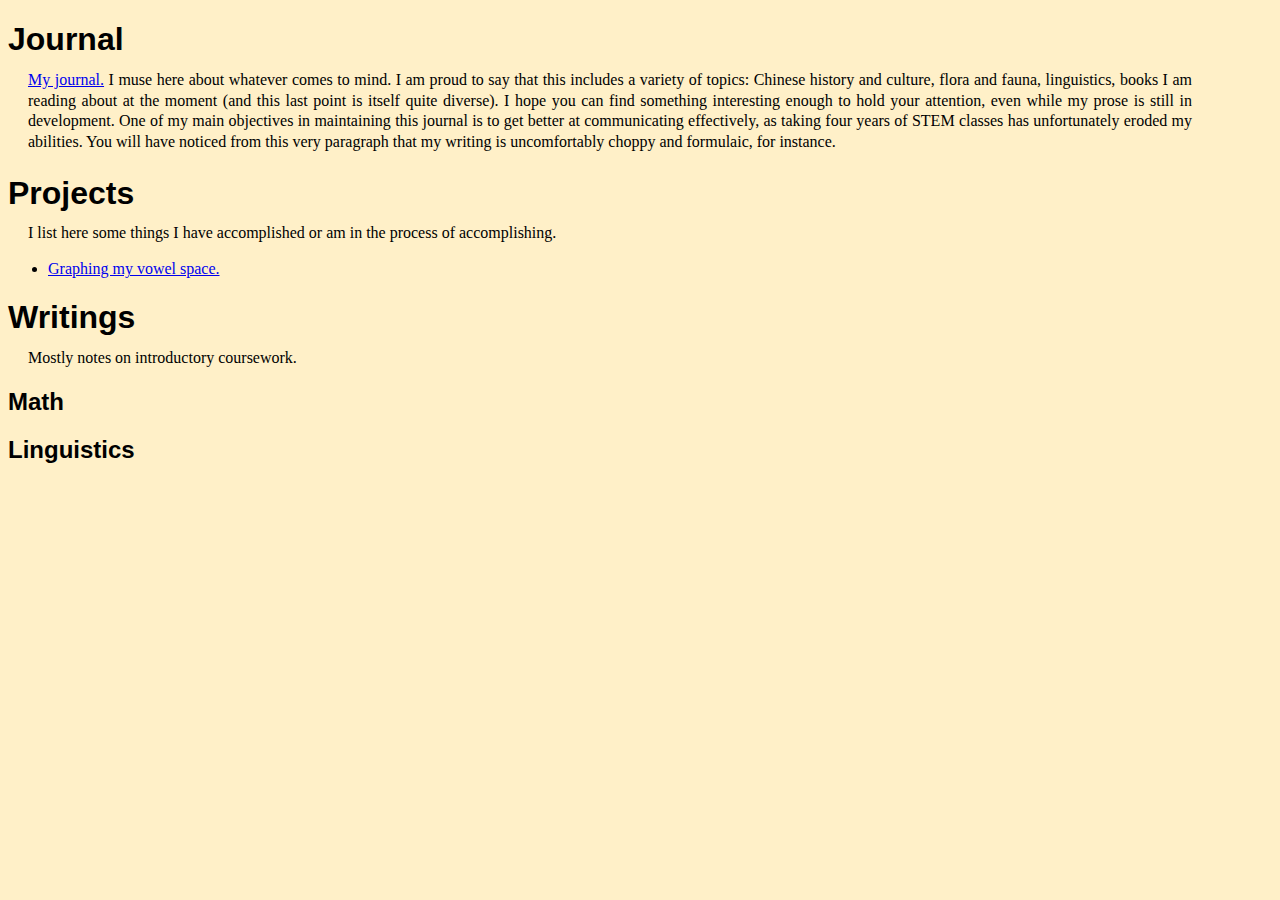
<file: index.html>
<!DOCTYPE html>
<html>
<head>
<title>Home Page</title>
  <link rel="stylesheet" href="styles.css">
</head>
<body>

<h1>Journal</h1>
<p> 
	<a href="Journal.html">My journal.</a> I muse here about whatever comes to mind. 
	I am proud to say that this includes a variety of topics:
	Chinese history and culture, flora and fauna, linguistics, books I am reading about at the moment (and this last point is itself quite
	diverse). 
	I hope you can find something interesting enough to hold your attention, even while my prose is still in development. 
	One of my main objectives in maintaining this journal is to get better at communicating effectively, as taking four years of STEM classes
	has unfortunately eroded my abilities. 
	You will have noticed from this very paragraph that my writing is uncomfortably choppy and formulaic, for instance. 
</p>

<h1>Projects</h1>
<p>
	I list here some things I have accomplished or am in the process of accomplishing.
</p>
<ul>
	<li> <a href="Vowel_Space.html">Graphing my vowel space.</a>
</ul>
<h1>Writings</h1>
<p>Mostly notes on introductory coursework.</p>
<h2>Math</h2>
<h2>Linguistics</h2>
</body>
</html>
</file>
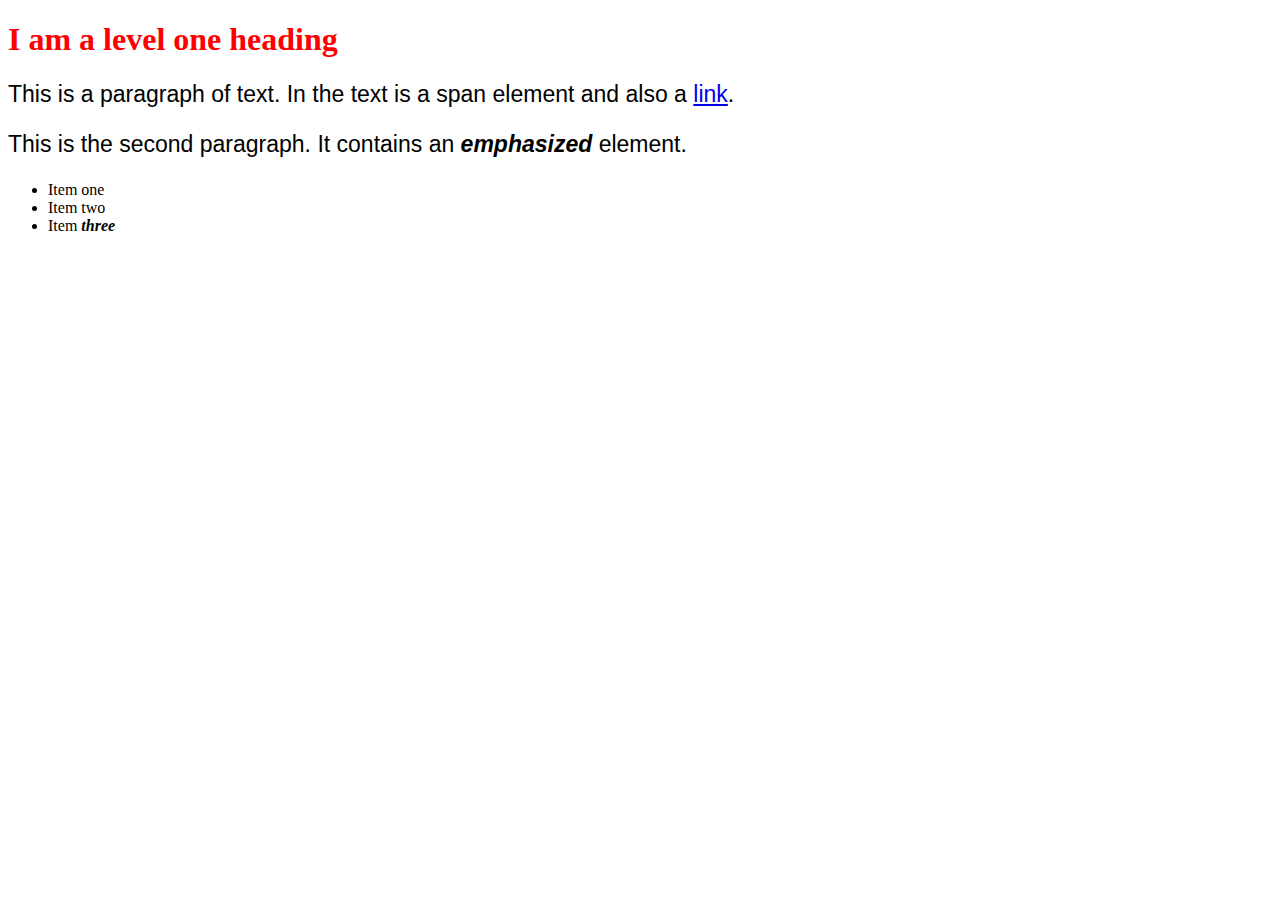
<file: Learning/index.html>
<!doctype html>
<html lang="en">
  <head>
	<link rel="stylesheet" href="styles.css" />
    <meta charset="utf-8" />
    <title>Getting started with CSS</title>
  </head>

  <body>
    <h1>I am a level one heading</h1>

    <p>
      This is a paragraph of text. In the text is a
      <span>span element</span> and also a
      <a href="https://example.com">link</a>.
    </p>

    <p>
      This is the second paragraph. It contains an <em>emphasized</em> element.
    </p>

    <ul>
      <li>Item <span>one</span></li>
      <li>Item two</li>
      <li>Item <em>three</em></li>
    </ul>
  </body>
</html>
</file>
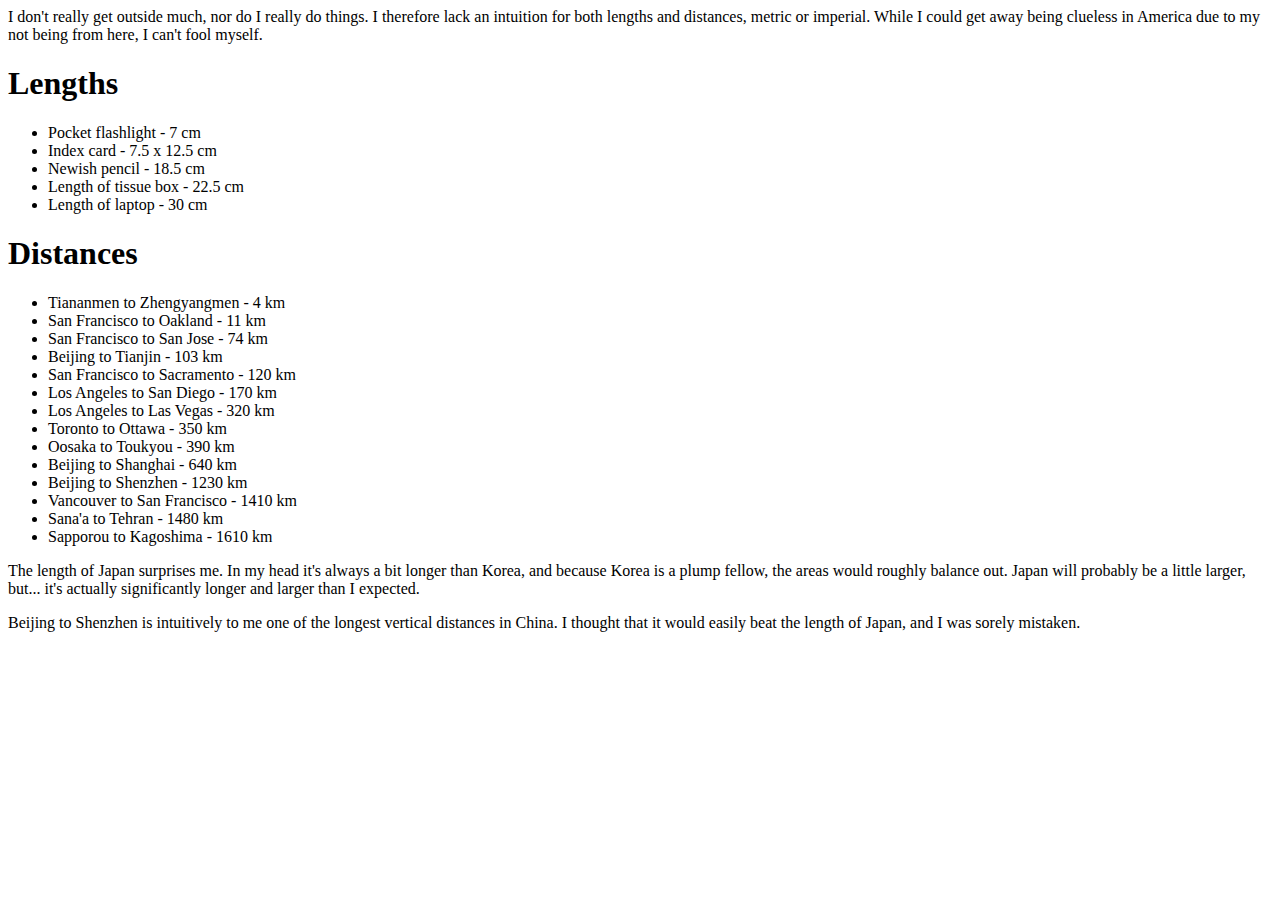
<file: Distances.html>
<!DOCTYPE html>
<html>
	<head>
		<title>Distances</title>
	</head>
	<body>
		I don't really get outside much, nor do I really do things. I therefore lack an intuition for both lengths and distances, metric or imperial. 
		While I could get away being clueless in America due to my not being from here, I can't fool myself.
		<h1>Lengths</h1>
		<ul>
			<li> Pocket flashlight - 7 cm
			<li> Index card - 7.5 x 12.5 cm
			<li> Newish pencil - 18.5 cm
			<li> Length of tissue box - 22.5 cm			
			<li> Length of laptop - 30 cm
		</ul>
		<h1>Distances</h1>
		<ul>
			<li> Tiananmen to Zhengyangmen - 4 km
			<li> San Francisco to Oakland - 11 km
			<li> San Francisco to San Jose - 74 km
			<li> Beijing to Tianjin - 103 km
			<li> San Francisco to Sacramento - 120 km
			<li> Los Angeles to San Diego - 170 km
			<li> Los Angeles to Las Vegas - 320 km
			<li> Toronto to Ottawa - 350 km
			<li> Oosaka to Toukyou - 390 km
			<li> Beijing to Shanghai - 640 km
			<li> Beijing to Shenzhen - 1230 km
			<li> Vancouver to San Francisco - 1410 km
			<li> Sana'a to Tehran - 1480 km
			<li> Sapporou to Kagoshima - 1610 km 
		</ul>
		<p>
			The length of Japan surprises me. In my head it's always a bit longer than Korea, and because Korea is a plump fellow, the areas would roughly
			balance out. Japan will probably be a little larger, but... it's actually significantly longer and larger than I expected.
		</p>
		<p>
			Beijing to Shenzhen is intuitively to me one of the longest vertical distances in China. I thought that it would easily beat the length of Japan,
			and I was sorely mistaken.
		</p>
	</body>
	
</html>
</file>
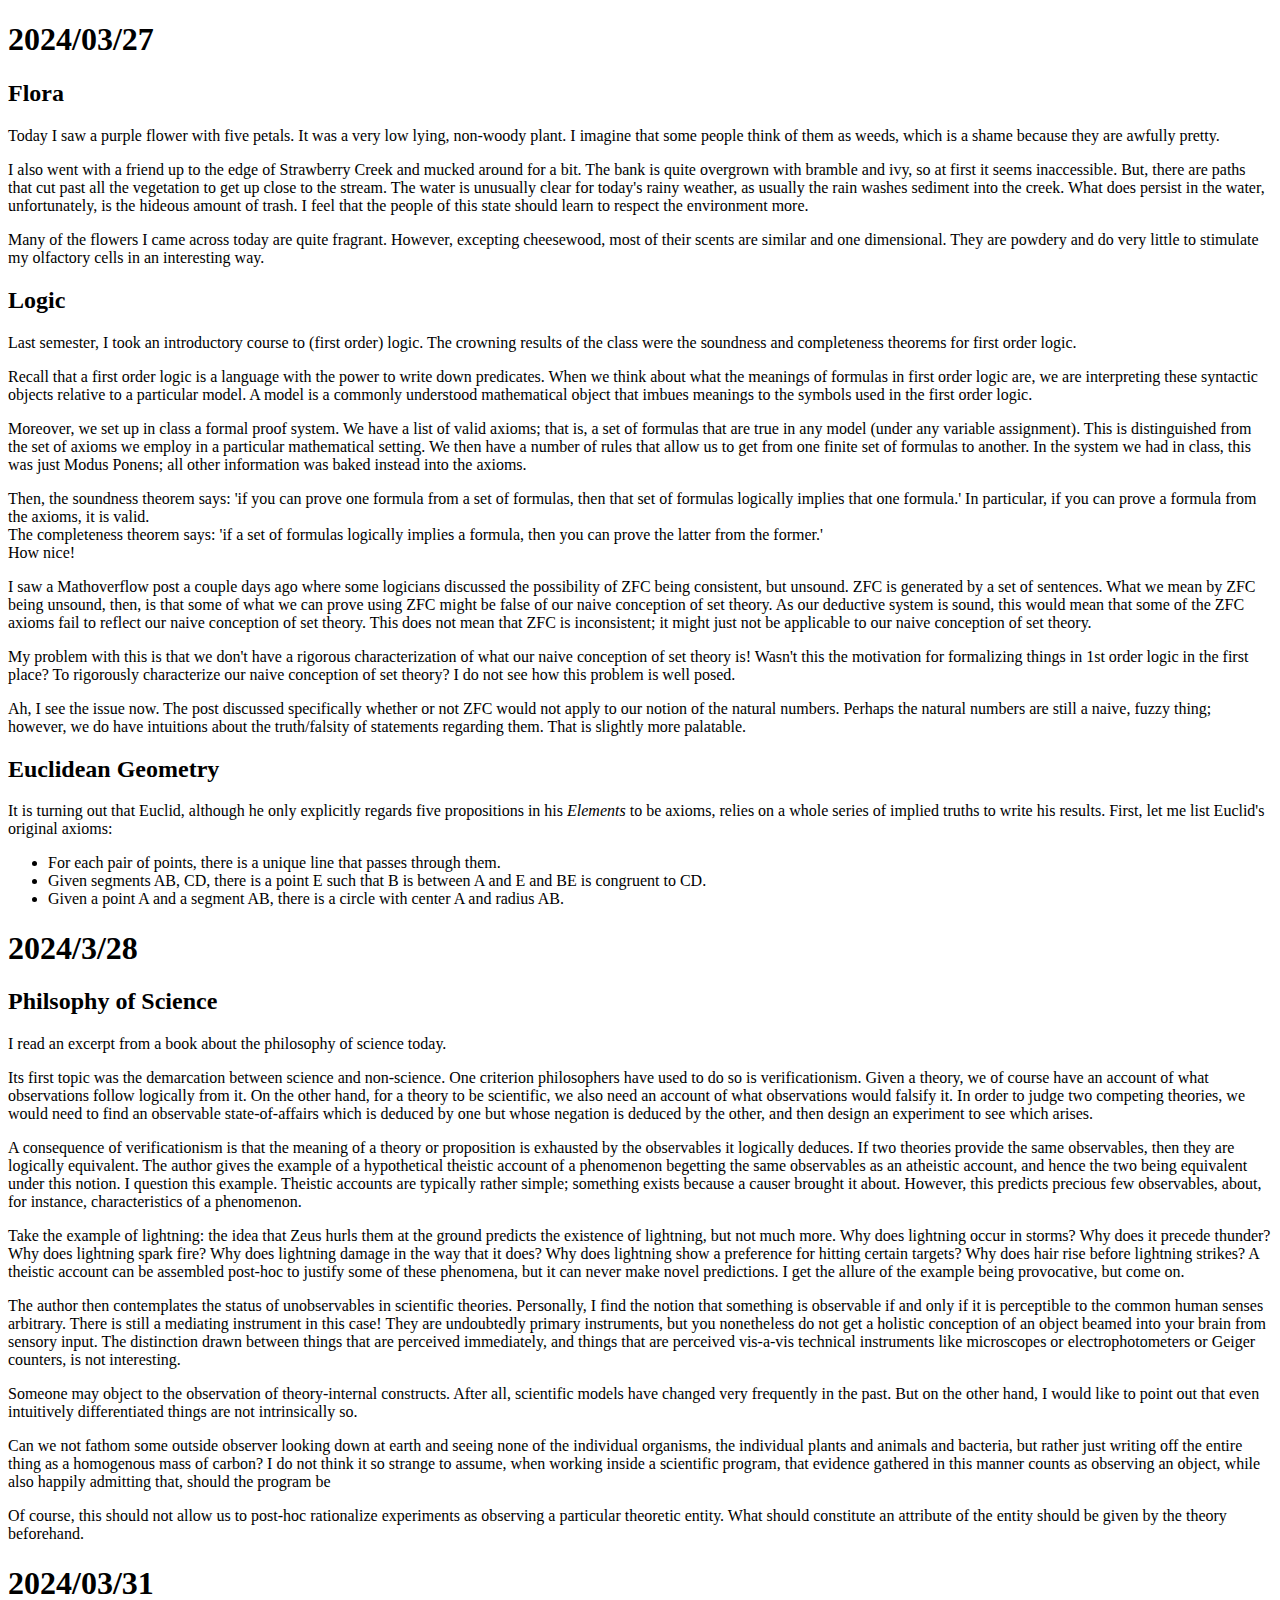
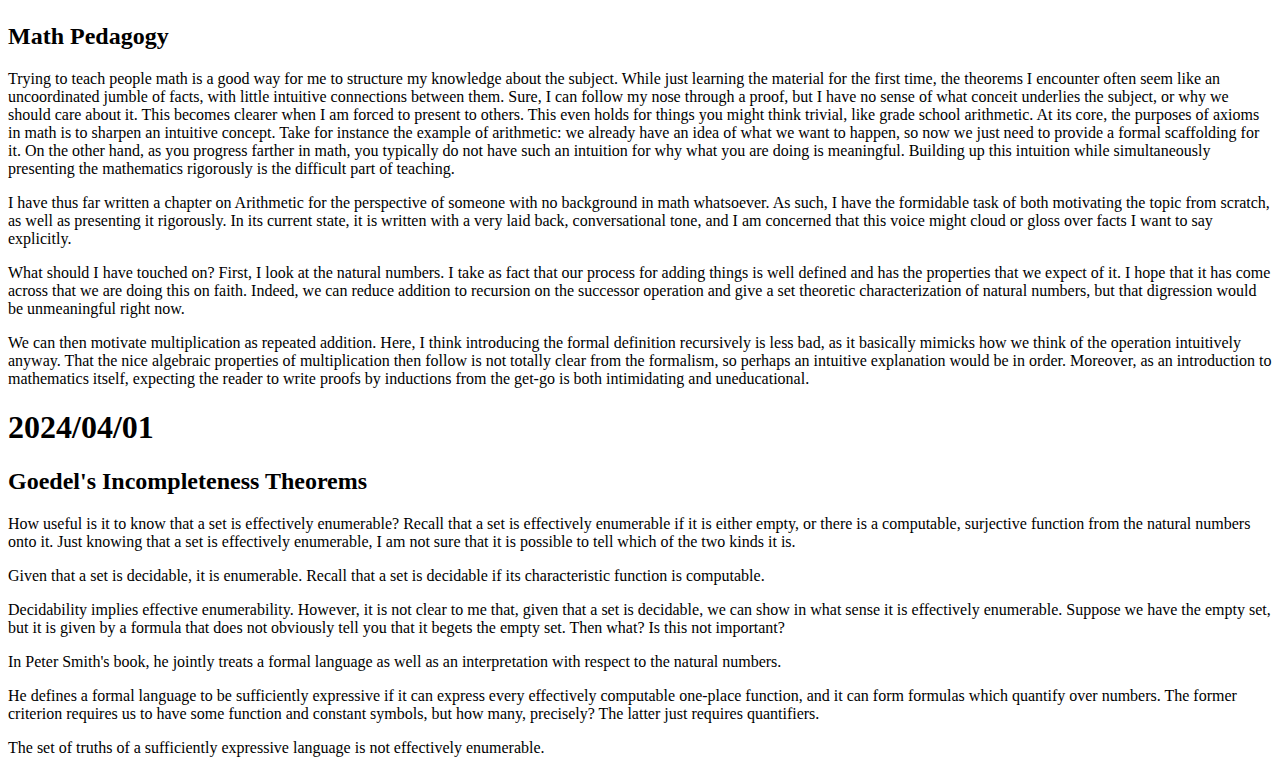
<file: Journal.html>
<!DOCTYPE html>
<html>
<head>
<title>Page Title</title>
</head>
<body>

<h1>2024/03/27</h1>
<h2>Flora</h2>
<p>Today I saw a purple flower with five petals. It was a very low lying, non-woody plant. I imagine that some people think of them as weeds, which is a shame because they are awfully pretty.</p>

<p> I also went with a friend up to the edge of Strawberry Creek and mucked around for a bit. The bank is quite overgrown with bramble and ivy, so at first it seems inaccessible. 
But, there are paths that cut past all the vegetation to get up close to the stream. The water is unusually clear for today's rainy weather, as usually the rain washes sediment into the creek. 
What does persist in the water, unfortunately, is the hideous amount of trash. I feel that the people of this state should learn to respect the environment more. </p>

<p> Many of the flowers I came across today are quite fragrant. However, excepting cheesewood, most of their scents are similar and one dimensional. They are powdery and do very little to stimulate my olfactory cells in an interesting 
way.</p>

<h2>Logic</h2>
<p>Last semester, I took an introductory course to (first order) logic. The crowning results of the class were the soundness and completeness theorems for first order logic.</p>


<p>Recall that a first order logic is a language with the power to write down predicates. 
When we think about what the meanings of formulas in first order logic are, we are interpreting these syntactic objects relative to a particular model.
A model is a commonly understood mathematical object that imbues meanings to the symbols used in the first order logic.</p>

<p>Moreover, we set up in class a formal proof system. We have a list of valid axioms; that is, a set of formulas that are true in any model (under any variable assignment). 
This is distinguished from the set of axioms we employ in a particular mathematical setting.
We then have a number of rules that allow us to get from one finite set of formulas to another. 
In the system we had in class, this was just Modus Ponens; all other information was baked instead into the axioms.</p>

<p>Then, the soundness theorem says: 'if you can prove one formula from a set of formulas, then that set of formulas logically implies that one formula.' 
In particular, if you can prove a formula from the axioms, it is valid.<br>

The completeness theorem says: 'if a set of formulas logically implies a formula, then you can prove the latter from the former.'<br>

How nice!</p>

<p>I saw a Mathoverflow post a couple days ago where some logicians discussed the possibility of ZFC being consistent, but unsound. ZFC is generated by a set of sentences. 
What we mean by ZFC being unsound, then, is that some of what we can prove using ZFC might be false of our naive conception of set theory. 
As our deductive system is sound, this would mean that some of the ZFC axioms fail to reflect our naive conception of set theory.

This does not mean that ZFC is inconsistent; it might just not be applicable to our naive conception of set theory.</p>

<p>My problem with this is that we don't have a rigorous characterization of what our naive conception of set theory is! Wasn't this the motivation for formalizing things in 1st order logic in the first place?
To rigorously characterize our naive conception of set theory? I do not see how this problem is well posed.
</p>

<p>Ah, I see the issue now. The post discussed specifically whether or not ZFC would not apply to our notion of the natural numbers. 
Perhaps the natural numbers are still a naive, fuzzy thing; however, we do have intuitions about the truth/falsity of statements regarding them. That is slightly more palatable.</p>

<h2>Euclidean Geometry</h2>
<p>It is turning out that Euclid, although he only explicitly regards five propositions in his <i>Elements</i> to be axioms, relies on a whole series of implied truths to write his results.
First, let me list Euclid's original axioms: 
<ul>
<li>For each pair of points, there is a unique line that passes through them. </li>
<li>Given segments AB, CD, there is a point E such that B is between A and E and BE is congruent to CD. </li>
<li>Given a point A and a segment AB, there is a circle with center A and radius AB. </li>
</ul></p>

<h1>2024/3/28</h1>
<h2>Philsophy of Science</h2>
<p>I read an excerpt from a book about the philosophy of science today. </p>

<p> Its first topic was the demarcation between science and non-science. One criterion philosophers have used to do so is <it>verificationism</it>.
Given a theory, we of course have an account of what observations follow logically from it. On the other hand, for a theory to be scientific, 
we also need an account of what observations would <it>falsify</it> it. 
In order to judge two competing theories, we would need to find an observable state-of-affairs which is deduced by one but whose negation is deduced by the other,
and then design an experiment to see which arises.</p>

<p> A consequence of verificationism is that the meaning of a theory or proposition is exhausted by the observables it logically deduces.
If two theories provide the same observables, then they are logically equivalent. 
The author gives the example of a hypothetical theistic account of a phenomenon begetting the same observables as an atheistic account, 
and hence the two being equivalent under this notion. I question this example. Theistic accounts are typically rather simple; something exists because
a causer brought it about. However, this predicts precious few observables, about, for instance, characteristics of a phenomenon. 

<p> Take the example of lightning: the idea that Zeus hurls them at the ground predicts the existence of lightning, but not much more. 
Why does lightning occur in storms? Why does it precede thunder? Why does lightning spark fire? Why does lightning damage in the way that it does?
Why does lightning show a preference for hitting certain targets? Why does hair rise before lightning strikes? 
A theistic account can be assembled post-hoc to justify some of these phenomena, but it can never make novel predictions. 
I get the allure of the example being provocative, but come on.</p>

<p> The author then contemplates the status of unobservables in scientific theories. 
Personally, I find the notion that something is observable if and only if it is perceptible to the common human senses arbitrary. 
There is still a mediating instrument in this case! 
They are undoubtedly primary instruments, but you nonetheless do not get a holistic conception of an object beamed into your brain from sensory input.
The distinction drawn between things that are perceived immediately, 
and things that are perceived vis-a-vis technical instruments like microscopes or electrophotometers or Geiger counters, is not interesting.</p>

<p> Someone may object to the observation of theory-internal constructs. After all, scientific models have changed very frequently in the past. 
But on the other hand, I would like to point out that even intuitively differentiated things are not intrinsically so.</p>

<p> Can we not fathom some outside observer looking down at earth and seeing none of the individual organisms, the individual plants and animals and bacteria,
but rather just writing off the entire thing as a homogenous mass of carbon? I do not think it so strange to assume, when working inside a scientific program,
that evidence gathered in this manner counts as observing an object, while also happily admitting that, should the program be </p>

<p> Of course, this should not allow us to post-hoc rationalize experiments as observing a particular theoretic entity. 
What should constitute an attribute of the entity should be given by the theory beforehand. </p>

</body>

<h1>2024/03/31</h1>
<h2>Math Pedagogy</h2>
<p>Trying to teach people math is a good way for me to structure my knowledge about the subject. 
While just learning the material for the first time, the theorems I encounter often seem like an uncoordinated jumble of facts, 
with little intuitive connections between them. 
Sure, I can follow my nose through a proof, but I have no sense of what conceit underlies the subject, or why we should care about it.
This becomes clearer when I am forced to present to others. This even holds for things you might think trivial, like grade school arithmetic.

At its core, the purposes of axioms in math is to sharpen an intuitive concept. Take for instance the example of arithmetic: 
we already have an idea of what we want to happen, so now we just need to provide a formal scaffolding for it. 
On the other hand, as you progress farther in math, you typically do not have such an intuition for why what you are doing is meaningful.
Building up this intuition while simultaneously presenting the mathematics rigorously is the difficult part of teaching. </p>

<p> I have thus far written a chapter on Arithmetic for the perspective of someone with no background in math whatsoever. 
As such, I have the formidable task of both motivating the topic from scratch, as well as presenting it rigorously. 
In its current state, it is written with a very laid back, conversational tone, 
and I am concerned that this voice might cloud or gloss over facts I want to say explicitly. </p>

<p> What should I have touched on? First, I look at the natural numbers. 
I take as fact that our process for adding things is well defined and has the properties that we expect of it. 
I hope that it has come across that we are doing this on faith. Indeed, we can reduce addition to recursion on the successor operation 
and give a set theoretic characterization of natural numbers, but that digression would be unmeaningful right now. </p>

<p> We can then motivate multiplication as repeated addition. Here, I think introducing the formal definition recursively is less bad, 
as it basically mimicks how we think of the operation intuitively anyway. 
That the nice algebraic properties of multiplication then follow is not totally clear from the formalism, 
so perhaps an intuitive explanation would be in order. 
Moreover, as an introduction to mathematics itself, expecting the reader to write proofs by inductions from the get-go is both intimidating and uneducational. </p>

<h1>2024/04/01</h1>
<h2> Goedel's Incompleteness Theorems</h2>
<p> How useful is it to know that a set is effectively enumerable? Recall that a set is effectively enumerable if it is either empty, 
or there is a computable, surjective function from the natural numbers onto it. Just knowing that a set is effectively enumerable, 
I am not sure that it is possible to tell which of the two kinds it is. </p>

<p> Given that a set is decidable, it is enumerable. Recall that a set is decidable if its characteristic function is computable. </p>

<p> Decidability implies effective enumerability. However, it is not clear to me that, given that a set is decidable, 
we can show in what sense it is effectively enumerable. Suppose we have the empty set, 
but it is given by a formula that does not obviously tell you that it begets the empty set. Then what? Is this not important? </p>

<p> In Peter Smith's book, he jointly treats a formal language as well as an interpretation with respect to the natural numbers. </p>

<p> He defines a formal language to be sufficiently expressive if it can express every effectively computable one-place function, 
and it can form formulas which quantify over numbers. The former criterion requires us to have some function and constant symbols, but how many, precisely? 
The latter just requires quantifiers. </p>

<p> The set of truths of a sufficiently expressive language is not effectively enumerable. </p>

</html>
</file>
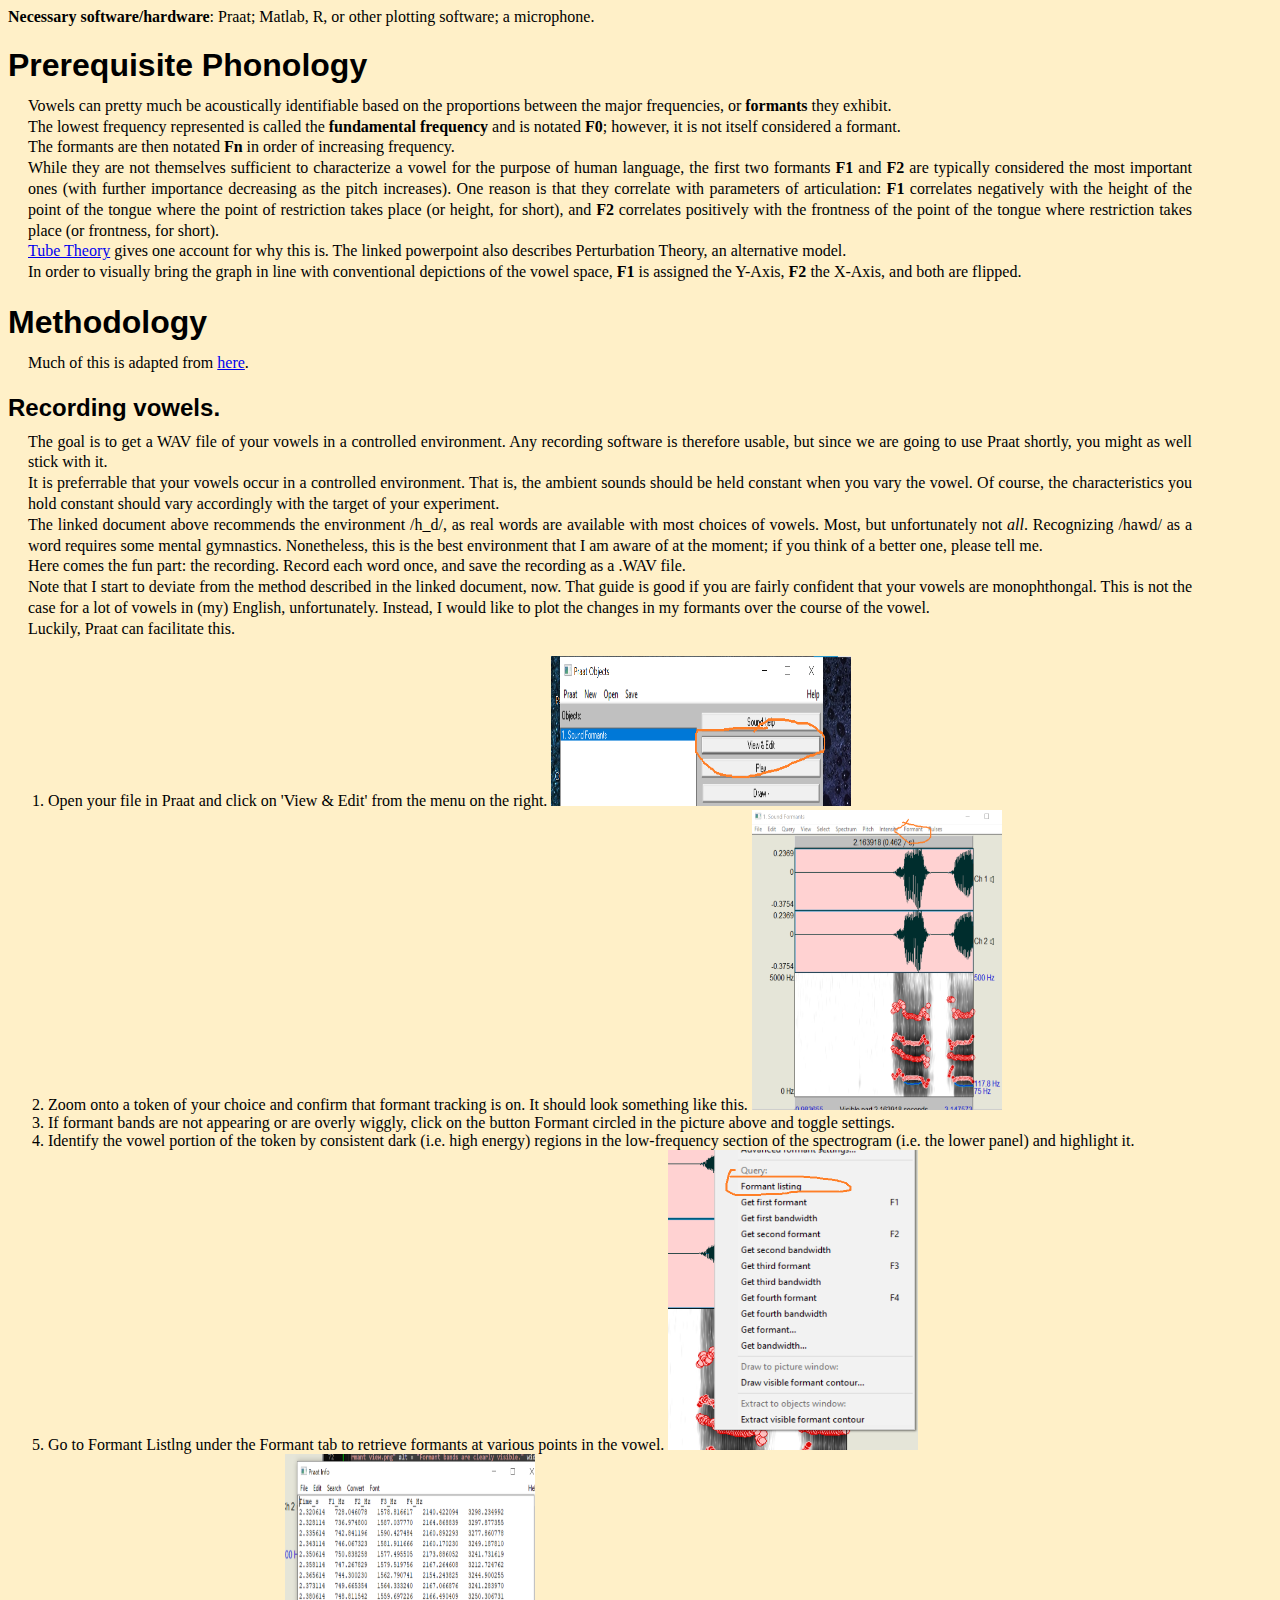
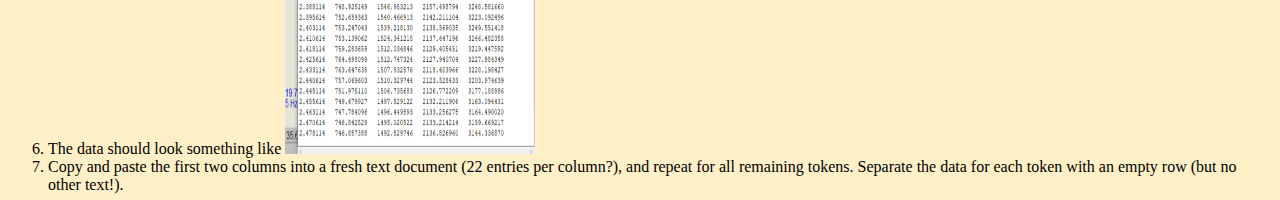
<file: Vowel_Space.html>
<!DOCTYPE html>
<html>
	<head>
		<link rel="stylesheet" href="styles.css" />
		<meta charset="utf-8" />
		<title>Vowel Space</title>
	</head>
	<body>
		<strong>Necessary software/hardware</strong>: Praat; Matlab, R, or other plotting software; a microphone.
		<h1>
			Prerequisite Phonology
		</h1>
		<p>
			Vowels can pretty much be acoustically identifiable based on the proportions between the  major frequencies, or <strong>formants</strong> they exhibit. 
		</p>
		<p>
			The lowest frequency represented is called the <strong>fundamental frequency</strong> and is notated <strong>F0</strong>; however, it is not itself considered a formant.
		</p>
		<p>
			The formants are then notated <strong>Fn</strong> in order of increasing frequency.
		</p>
		<p>
			While they are not themselves sufficient to characterize a vowel for the purpose of human language, the first two formants <strong>F1</strong> and <strong>F2</strong>
			are typically considered the most important ones (with further importance decreasing as the pitch increases). 
			One reason is that they correlate with parameters of articulation: 
			<strong>F1</strong> correlates negatively with the height of the point of the tongue where the point of restriction takes place (or height, for short),
			and <strong>F2</strong> correlates positively with the frontness of the point of the tongue where restriction takes place (or frontness, for short).
		</p>
		<p>
			<a href="https://ocw.mit.edu/courses/24-915-linguistic-phonetics-fall-2015/9132fcf389544afbd25e805ea355bbbe_MIT24_915F15_lec5.pdf">Tube Theory</a>
			gives one account for why this is. The linked powerpoint also describes Perturbation Theory, an alternative model.
		</p>
		<p>
			In order to visually bring the graph in line with conventional depictions of the vowel space, <strong>F1</strong> is assigned the Y-Axis, <strong>F2</strong> the X-Axis,
			and both are flipped.
		</p>
		
		<h1>
			Methodology
		</h1>
		<p>
			Much of this is adapted from <a href="http://martinschweinberger.de/docs/articles/PersVowelchartPraat.pdf">here</a>.
		</p>
		<h2>
			Recording vowels.
		</h2>
		<p>
			The goal is to get a WAV file of your vowels in a controlled environment. 
			Any recording software is therefore usable, but since we are going to use Praat shortly, you might as well stick with it. 
		</p>
		<p>
			It is preferrable that your vowels occur in a controlled environment. That is, the ambient sounds should be held constant when you vary the vowel.
			Of course, the characteristics you hold constant should vary accordingly with the target of your experiment.
		</p>
		<p>
			The linked document above recommends the environment /h_d/, as real words are available with most choices of vowels. 
			Most, but unfortunately not <em>all</em>. Recognizing /hawd/ as a word requires some mental gymnastics. 
			Nonetheless, this is the best environment that I am aware of at the moment; if you think of a better one, please tell me.
		</p>
		<p>
			Here comes the fun part: the recording. Record each word once, and save the recording as a .WAV file.
		</p>
		<p>
			Note that I start to deviate from the method described in the linked document, now. That guide is good if you are fairly confident that your vowels 
			are monophthongal. This is not the case for a lot of vowels in (my) English, unfortunately.
			Instead, I would like to plot the changes in my formants over the course of the vowel.
		</p>
		<p>
			Luckily, Praat can facilitate this. 
			<ol>
				<li> Open your file in Praat and click on 'View & Edit' from the menu on the right.
				<img src = "Praat open.png" alt="Right side, second from the top" width = "300" height = "150">
				<li> Zoom onto a token of your choice and confirm that formant tracking is on. It should look something like this.
				<img src = "Formant view.png" alt = "Formant bands are clearly visible." width = "250" height = "300">
				<li> If formant bands are not appearing or are overly wiggly, click on the button <str>Formant</str> circled in the picture above and toggle settings.
				<li> Identify the vowel portion of the token by consistent dark (i.e. high energy) regions in the low-frequency section of the <str>spectrogram</str> (i.e. the lower panel) and highlight it.
				<li> Go to <str>Formant Listlng</str> under the Formant tab to retrieve formants at various points in the vowel. 
				<img src = "Formant listing.png" alt = "Formant>Formant listing" width = "250" height = "300">
				<li> The data should look something like <img src = "Formant data.png" alt = "Table of formants. We only need the first two." width = "250" height = "300">
				<li> Copy and paste the first two columns into a fresh text document (22 entries per column?), and repeat for all remaining tokens. Separate the data for each token with an empty row (but no other text!).
		</p>
	</body>
</html>
</file>
<file: styles.css>
body {
  background-color: rgb(255,240,200);
}
img {
  float: none;
}
div {
  text-align: justify;
}
h1 {
	font-family: Helvetica, Arial, sans-serif;
}
h2 {
	font-family: Helvetica, Arial, sans-serif;
}
h3 {
	font-family: Helvetica, Arial, sans-serif;
}
p {
	font-family: "Book Antiqua", "Times New Roman", serif;
  text-align: justify;
  hyphens: auto;
  margin-top: -10px;
  margin-bottom: 10px;
  margin-right: 80px;
  margin-left: 20px;
  line-height: 1.3;
}
}
</file>
<file: Learning/styles.css>
h1 {
  color: red;
}

em {
	font-style: oblique;
	font-weight: bold;
}
p {
  font: 23px "Pinyon", sans-serif;
}
</file>
